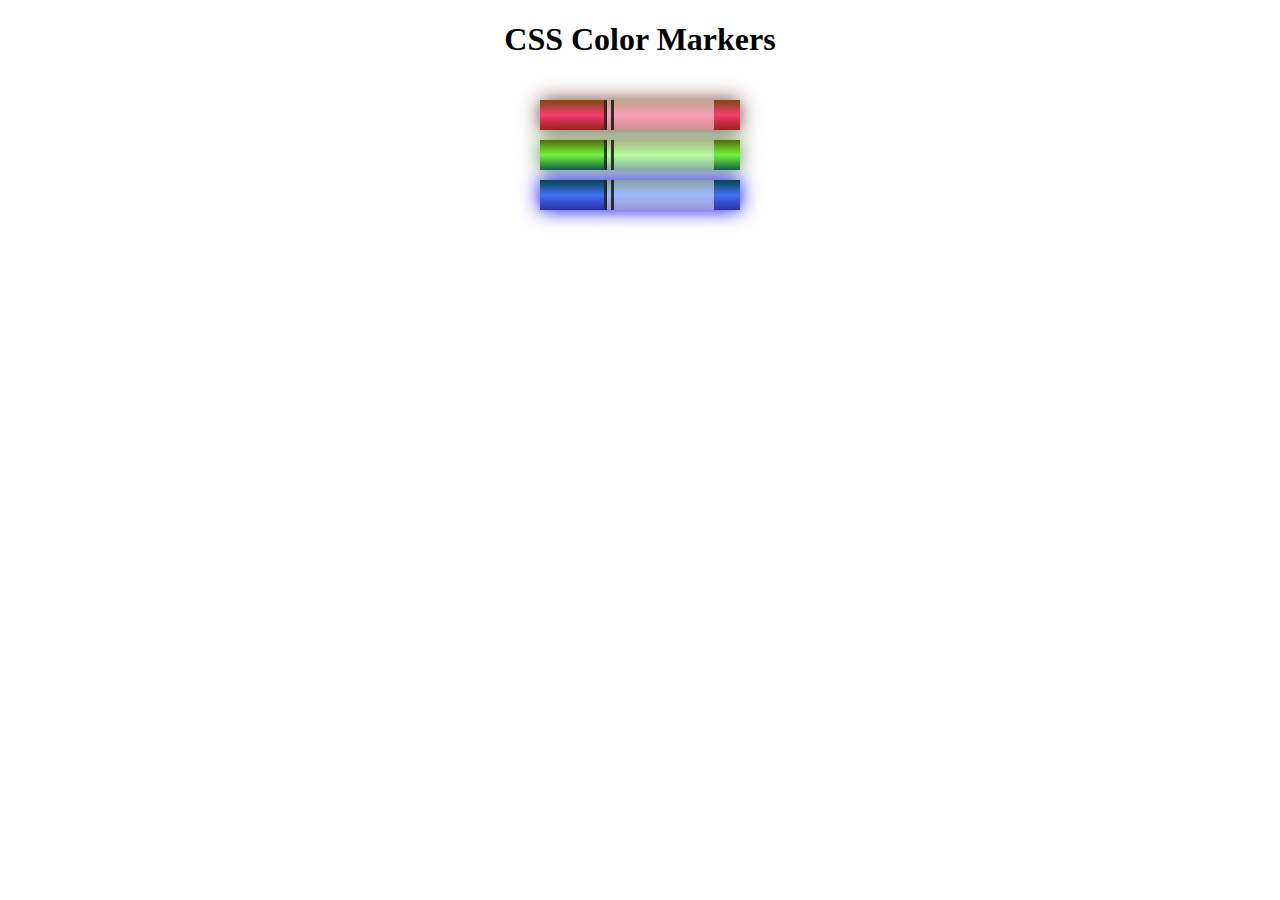
<file: colored marker/index.html>
<!DOCTYPE html>
<html>
    <head>
        <link rel="stylesheet" href="styles.css">
    </head>
    <body>
        <h1>CSS Color Markers</h1>
        <div class="container">
            <div class="marker red">
                <div class="cap"></div>
                <div class="sleeve"></div>
            </div>
            <div class="marker green">
                <div class="cap"></div>
                <div class="sleeve"></div>
            </div>
            <div class="marker blue">
                <div class="cap"></div>
                <div class="sleeve"></div>
            </div>
        </div>
    </body>
</html>
</file>
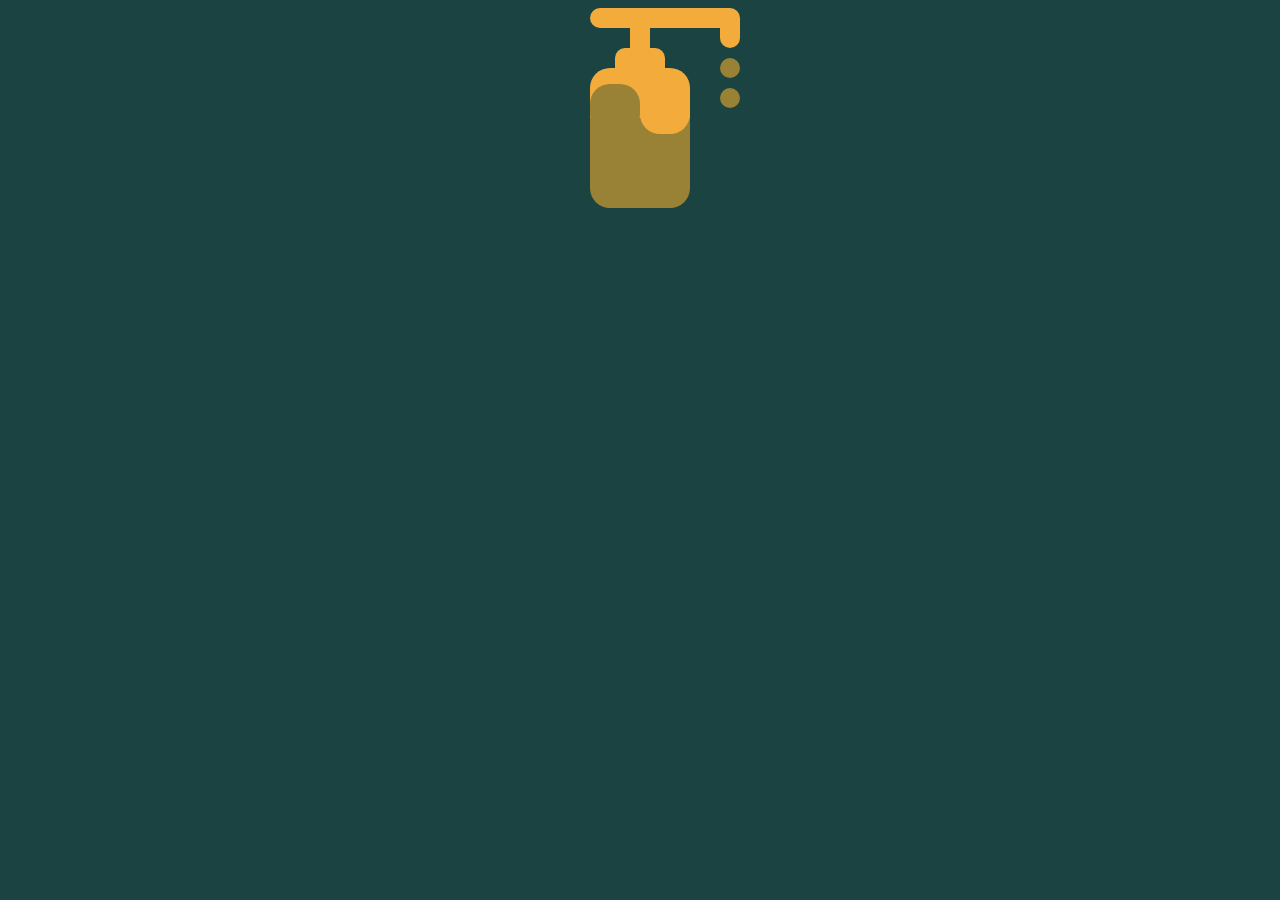
<file: Hand Sanitizer/index.html>
<!DOCTYPE html>
<html lang="en">
<head>
   <meta charset="UTF-8">
   <meta name="viewport" content="width=device-width, initial-scale=1.0">
   <title>Document</title>
   <link rel="stylesheet" href="./styles.css"/>
</head>
<body>
   <div class="top"></div>
   <div class="middletop"></div>
   <div class="middlebottom"></div>
   <div class="container">
      <p class="green"></p>
      <p class="yellow"></p>
   </div>
   
</body>
</html>
</file>
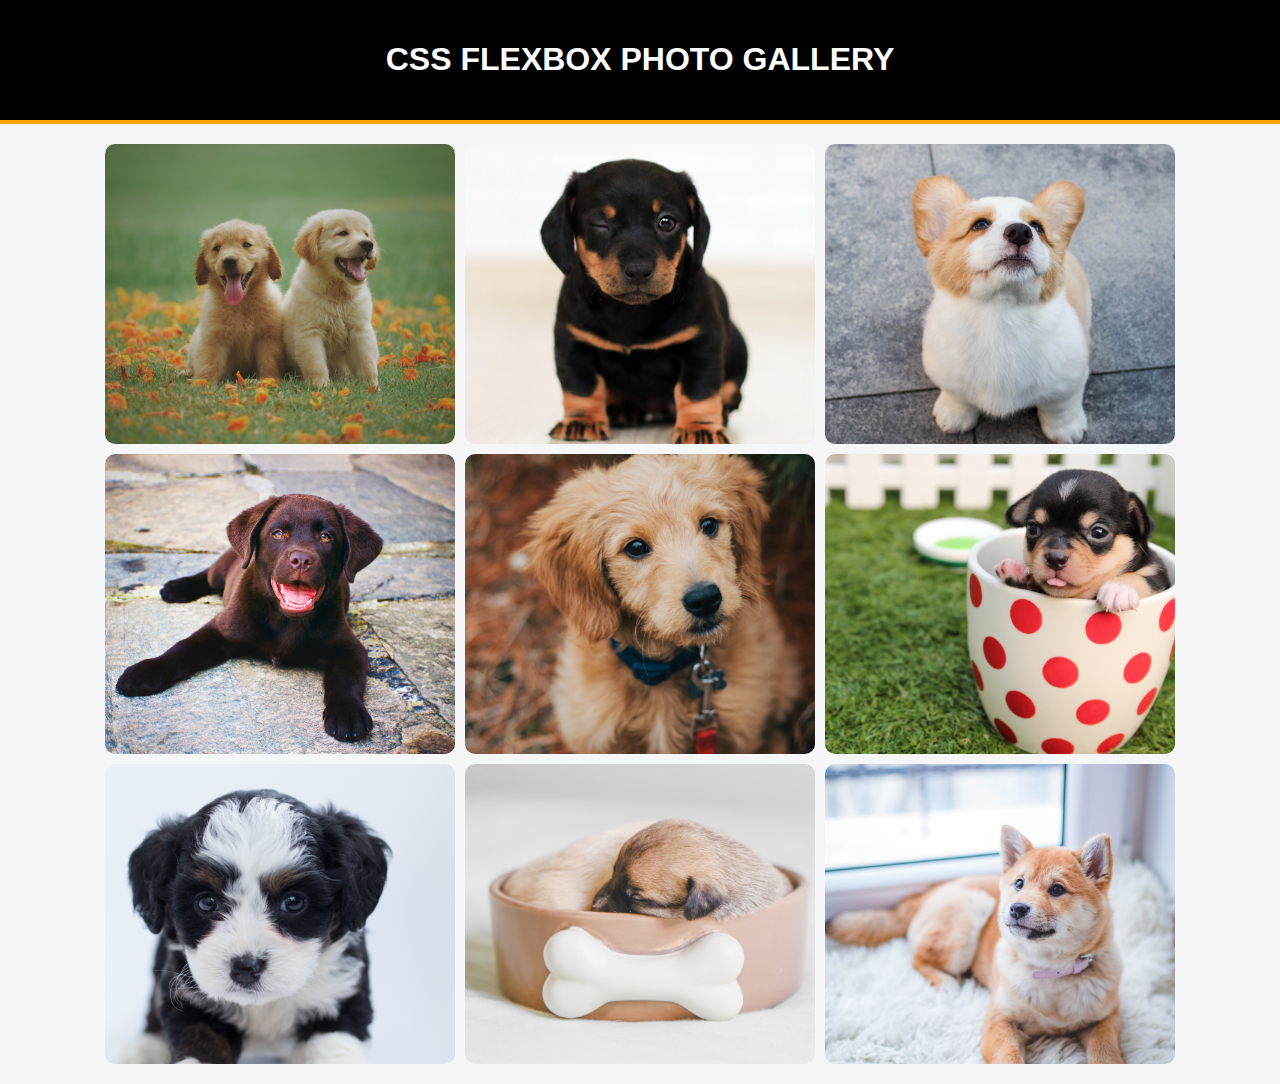
<file: photo gallery/index.html>
<!DOCTYPE html>
<html lang="en">
<head>
    <meta charset="UTF-8">
    <meta name="viewport" content="width=device-width, initial-scale=1.0">
    <title>Dog-gallery</title>
    <link rel="stylesheet" href="styles.css"> 
</head>
<body>
    <header class="header">
        <h1>css flexbox photo gallery</h1>
    </header>
    <div class="gallery">
        <img src="./images/pexels-chevanon-photography-1108099.jpg" alt=""/>
        <img src="./images/pexels-dominika-roseclay-2023384.jpg" alt=""/>
        <img src="./images/pexels-glenn-2664417.jpg" alt=""/>
        <img src="./images/pexels-helena-lopes-1790444.jpg" alt=""/>
        <img src="./images/pexels-jayden-burdick-3397939.jpg" alt=""/>
        <img src="./images/pexels-pixabay-39317.jpg" alt=""/>
        <img src="./images/pexels-poodles-doodles-1458916.jpg" alt=""/>
        <img src="./images/pexels-sergio-souza-3198004.jpg" alt=""/>
        <img src="./images/pexels-valeria-boltneva-1805164.jpg" alt=""/>
    </div>
</body>
</html>
</file>
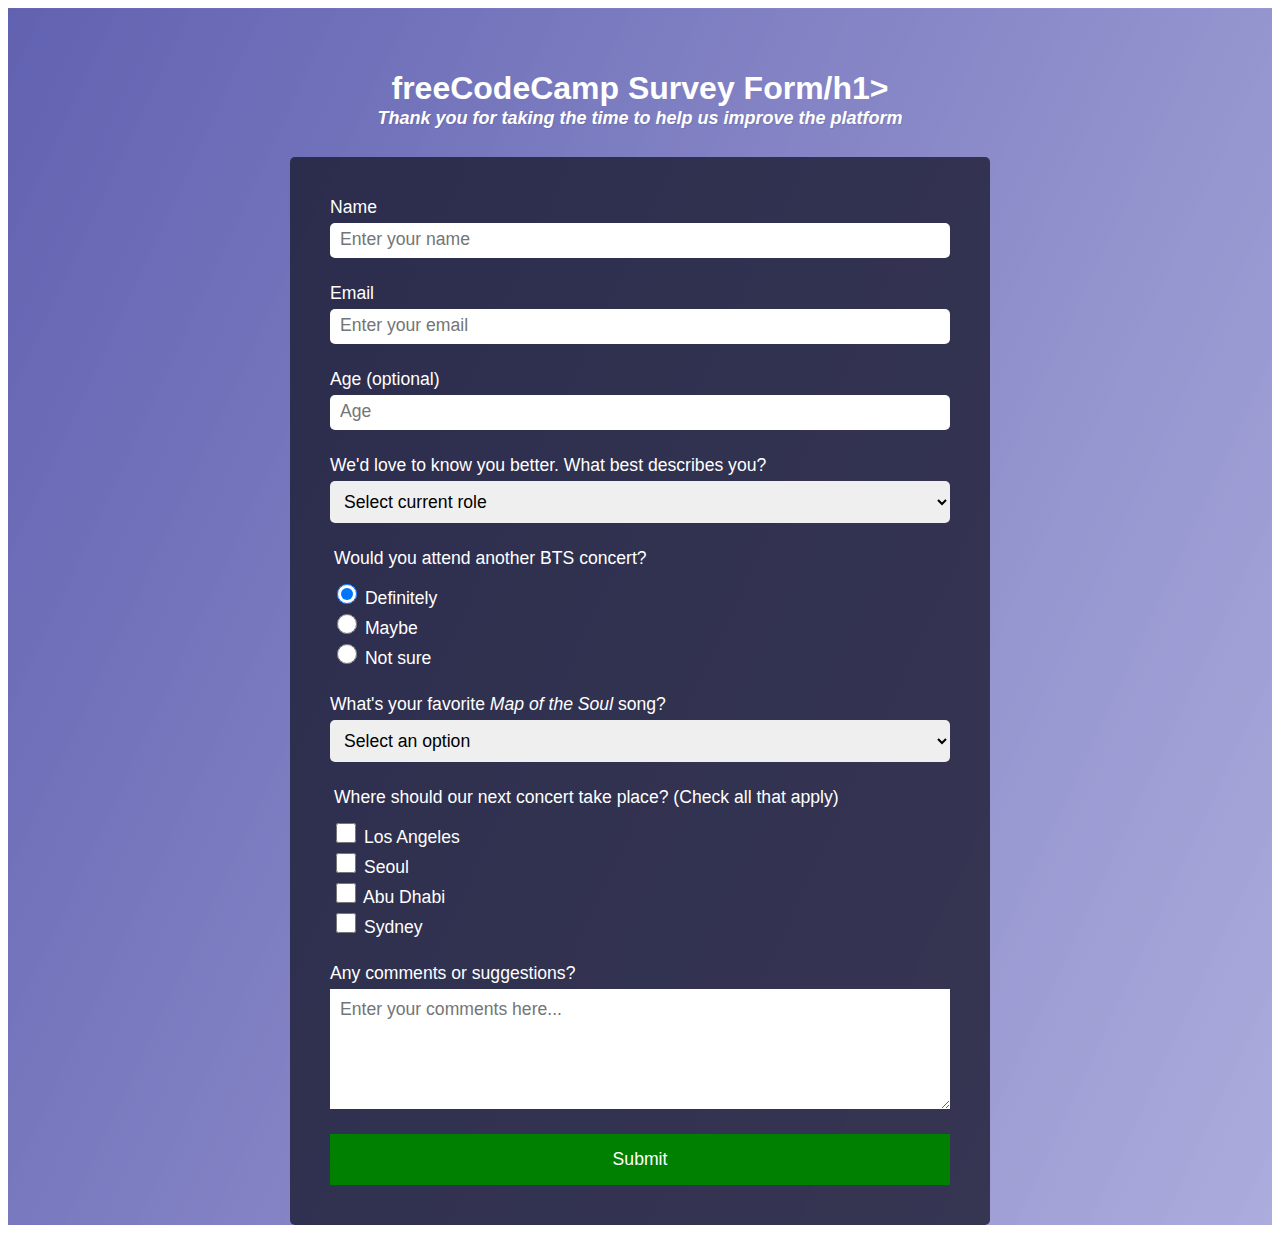
<file: survey form/index.html>
<!DOCTYPE html>
<html lang="en">
    <head>
        <meta charset="UTF-8">
        <meta name="viewport" content="width=device-width,initial-scale=1.0">
        <link rel="stylesheet" href="./style.css"/>
    </head>
    <body>
<div id="main">
    <header>
      <h1 id="title">freeCodeCamp Survey Form/h1>
      <p id="description"><em>Thank you for taking the time to help us improve the platform</em></p>
    </header>
    
    <main>
      <form id="survey-form">
        <label for="name" id="name-label">Name</label>
        <input class="full-width" type="text" id="name" placeholder="Enter your name" required>
        
        <label for="email" id="email-label">Email</label>
        <input class="full-width" type="email" id="email" placeholder="Enter your email" required>
        
        <label for="number" id="number-label">Age (optional)</label>
        <input class="full-width" type="number" id="number" placeholder="Age" min=10 max=100>
        
        <label for="role">We'd love to know you better. What best describes you?</label>
        <select name="role" id="dropdown" class="full-width">
          <option>Select current role</option>
          <option value="student">Student</option>
          <option value="full-time-job">Full Time Job</option>
          <option value="full-time-learner">Full Time Learner</option>
          <option value="fan">Just a fan</option>
          <option value="other">Other</option>
        </select>
        
        <fieldset>
          <legend>Would you attend another BTS concert?</legend>
          
          <div>
            <input type="radio" name="attendance" value="definitely" id="definitely" checked>
            <label for="definitely">Definitely</label>
          </div>
          
          <div>
            <input type="radio" name="attendance" value="maybe" id="maybe">
            <label for="maybe">Maybe</label>
          </div>
          
          <div>
            <input type="radio" name="attendance" value="not-sure" id="not-sure">
          <label for="not-sure">Not sure</label>
          </div>
        </fieldset>
        
        <label for="song">What's your favorite <em>Map of the Soul</em> song?</label>
        <select name="song" id="song" class="full-width">
          <option>Select an option</option>
          <option value="pesona">Persona</option>
          <option value="boy-with-luv">Boy With Luv</option>
          <option value="make-it-right">Make It Right</option>
          <option value="my-time">My Time</option>
          <option value="black-swan">Black Swan</option>
        </select>
        
        <fieldset>
          <legend>Where should our next concert take place? (Check all that apply)</legend>
          
          <div>
            <input type="checkbox" value="los-angeles" id="los-angeles">
            <label for="los-angeles">Los Angeles</label>
          </div>
          
          <div>
            <input type="checkbox" value="seoul" id="seoul">
            <label for="seoul">Seoul</label>
          </div>
          
          <div>
            <input type="checkbox" value="abu-dhabi" id="abu-dhabi">
            <label for="abu-dhabi">Abu Dhabi</label>
          </div>
          
          <div>
            <input type="checkbox" value="sydney" id="sydney">
            <label for="sydney">Sydney</label>
          </div>
        </fieldset>
        
        <label for="comments">Any comments or suggestions?</label>
        <textarea class="full-width" name="comments" id="comments" placeholder="Enter your comments here..."></textarea>
        
        <button type="submit" id="submit">Submit</button>
      </form>
    </main>
    
    <footer></footer>
  </div>
</body>
  </html>
</file>
<file: colored marker/styles.css>
h1{
    text-align:center
}
.container{
    background-color: rgb(255,255,255);
    padding: 10px ;
}
.marker{
    width: 200px;
    height: 30px;
    margin: 10px auto;
}
/*using rgb color*/
.red{
    box-shadow: 0 0 20px 0 rgba(83, 14, 14, 0.8) /*using  red*/;
    background:linear-gradient(rgb(122, 74, 14), rgb(245, 62, 113), rgb(162, 27, 27));
}
/*using hex color*/
.green{
    box-shadow: 0 0 20px 0 #3B7E20CC /*using  green*/;
    background:linear-gradient(#55680D, #71F53E, #116C31);
}
/*using hsl scolor*/
.blue{
    box-shadow: 0 0 20px 0 blue ;
    background:linear-gradient(hsl(186, 76%, 16%), hsl(223, 90%, 60%), hsl(240, 56%,42%));
}
.sleeve{
    width:100px;
    height: 30px; 
    background:rgba(255,255,255,0.5);
    border-left: 10px double rgba(0,0,0,0.75) /*using  black*/;
}
.cap{
    width: 60px;
    height: 30px; 

}
.sleeve,.cap{
    display: inline-block;
}
</file>
<file: Hand Sanitizer/styles.css>
body{
    background-color: #1a4341;
    display: grid;
   justify-items: center;
   align-items: center;
 
}
div ,.top:after{
    width: 20px;
    height: 20px;
    background-color: #f3ac3c;
}
.top{
    width: 150px;
border-radius: 10px 10px 0;
transform: translate(25px);
}
.middletop{
   box-shadow: 90px -10px #f3ac3c;
}

.middlebottom{
    width:50px ;
    border-radius: 10px 10px 0 0;
}

.container{
    width:100px;
    height: 140px;
    border-radius: 20px;
    background: linear-gradient(#f3ac3c 50px, #998235 50px);
    display:flex;
}
.top:after{
    content: "";
    display: block;
    position: absolute;
    right: 0px;
    top: 100%;
    border-radius: 20px;
    box-shadow: 0px 30px #998235 , 0px 60px #998235 ;
}
p{
    width: 50px;
    height: 50px;
    border-radius: 40%;
    transform:translate(0px 14px);
}
.green{
    background: #998235;
}
.yellow{
    background: #f3ac3c;
}
</file>
<file: photo gallery/styles.css>
*{
    box-sizing: border-box;
}
body{
    margin: 0;
    font-family: sans-serif;
  background: #f5f6f7;
}
.header{
    text-align: center;
    text-transform: uppercase;
    padding: 20px;
    background-color: black;
    color: white;
    border-bottom: 4px solid orange;
}
.gallery{
    display: flex;
    flex-direction: row;
    flex-wrap: wrap;
    justify-content: center;
    align-items: center;
    gap: 10px;
    max-width: 1400px;
    margin: 0 auto;
    padding: 20px 10px 20px 10px ;
    
}
.gallery img{
    width: 100%;
    max-width: 350px;
    height: 300px;
    border-radius: 10px;
    object-fit: cover;
}
</file>
<file: survey form/style.css>
@import url("https://cdn.freecodecamp.org/testable-projects-fcc/images/survey-form-background.jpeg");

#main {
   /* width: 100vw; 
  height: 100vh; */
    
  background: linear-gradient( 115deg, rgba(58, 58, 158, 0.8), rgba(136, 136, 206, 0.7) ),url("https://cdn.freecodecamp.org/testable-projects-fcc/images/survey-form-background.jpeg") no-repeat center center fixed;
   background-size: cover;
   background-position: center; 
   font-family: Poppins, sans-serif;
   text-align: center;
   
}

header {
  padding: 40px 0 10px 0;
  color: white;
}

#title {
  margin-bottom: 0.5rem;
  line-height: 1.2;
}

#description {
  margin: 0 5px;
  font-size: 1.125rem;
  text-shadow: 1px 1px 1px rgb(0 0 0 / 10%);
}

main {
  max-width: 700px;
  margin: 10px auto;
  background-color: rgba(27, 27, 50, 0.8);
  border-radius: 5px;
  padding: 40px;
  box-sizing: border-box;
}

/* form elements */

form {
  text-align: left;
  color: white;
}

input, select, textarea {
  display: block;
  margin-bottom: 25px;
  margin-top: 5px;
  padding: 10px;
  border: none;
  box-sizing: border-box;
}

fieldset {
  border: none;
  padding: 0;
  margin-bottom: 25px;
}

fieldset input {
  display: inline;
  margin-bottom: 0;
}

fieldset legend {
  margin-bottom: 10px;
}

form, ::placeholder, select {
  font-size: 1.1rem;
}

input, select {
  border-radius: 5px;
}

textarea {  
  min-height: 120px;
  font-family: inherit;
  font-size: inherit;
  line-height: inherit;
}

.full-width {
  width: 100%;
}
 
/* Same as above - easier and faster

input:not(input[type="checkbox"]):not(input[type="radio"]), textarea, select {
  width: 100%;
} */

input[type="radio"], input[type="checkbox"] {
  width: 20px;
  height: 20px;
}

button {
  width: 100%;
  padding: 15px;
  font-size: inherit;
  background-color: green;
  border: none;
  color: white;
  font-weight: 500;
}
</file>
